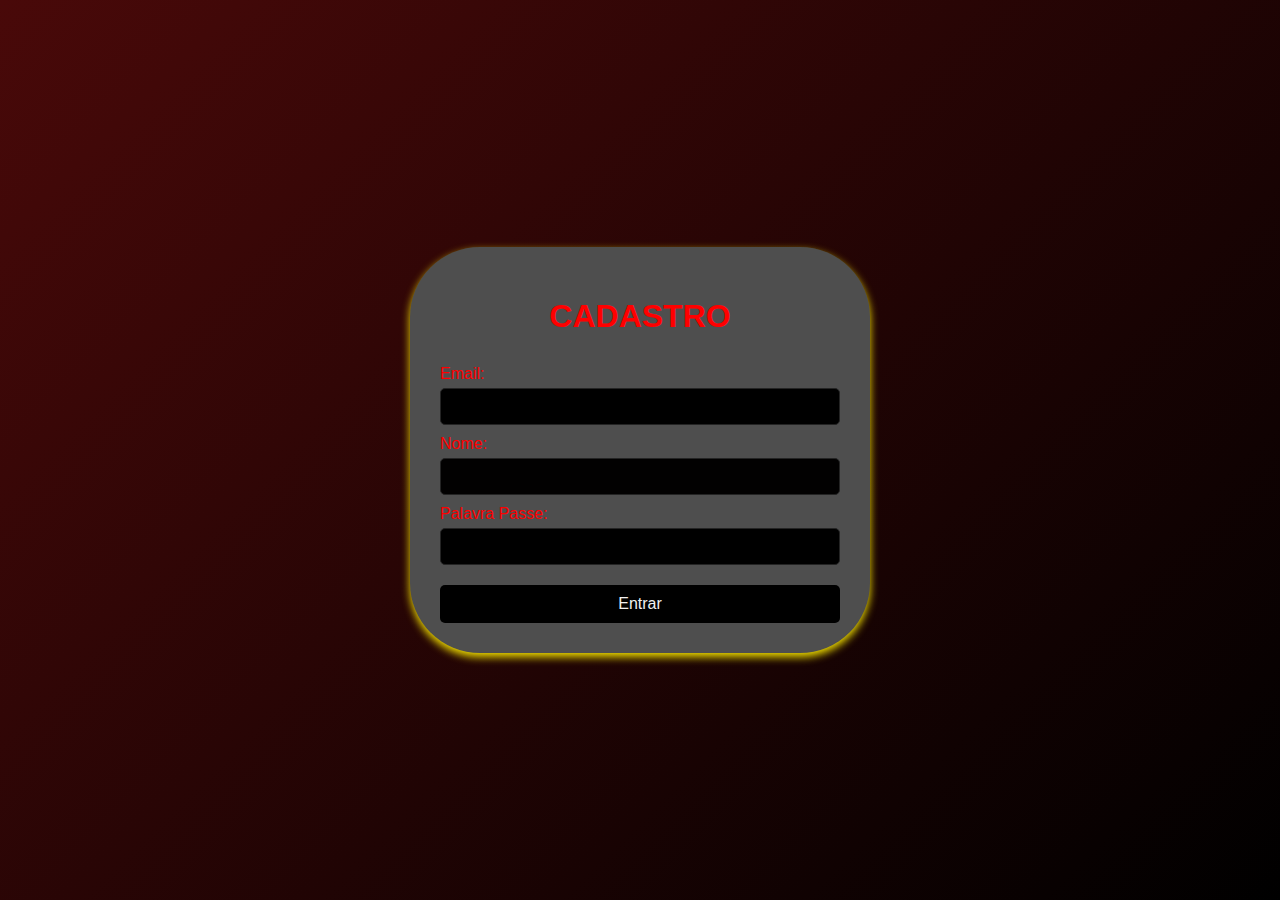
<file: index.html>
<!DOCTYPE html>
<html lang="pt-BR">
<head>
<meta charset="UTF-8">
<meta name="viewport" content="width=device-width, initial-scale=1.0">
<title>Login - Tríade Criativa</title>
<link rel="stylesheet" href="styles.css">
</head>
<body class="login-body">
<div style="background-color: rgb(78, 78, 78);"   class="login-container">
<h1>CADASTRO</h1>
<form action="main.html" method="GET">
<label for="email">Email:</label>
<input style="background-color: rgb(0, 0, 0);"  type="email" id="email" name="email" required>
<label for="username">Nome:</label>
<input style="background-color: rgb(2, 1, 1);" type="text" id="username" name="username" required>
<label for="password">Palavra Passe:</label>
<input style="background-color: rgb(0, 0, 0);" type="password" id="password" name="password" required>
<button style="background-color: rgb(0, 0, 0);" type="submit">Entrar</button>





</form>
</div>
</body>
</html>
</file>
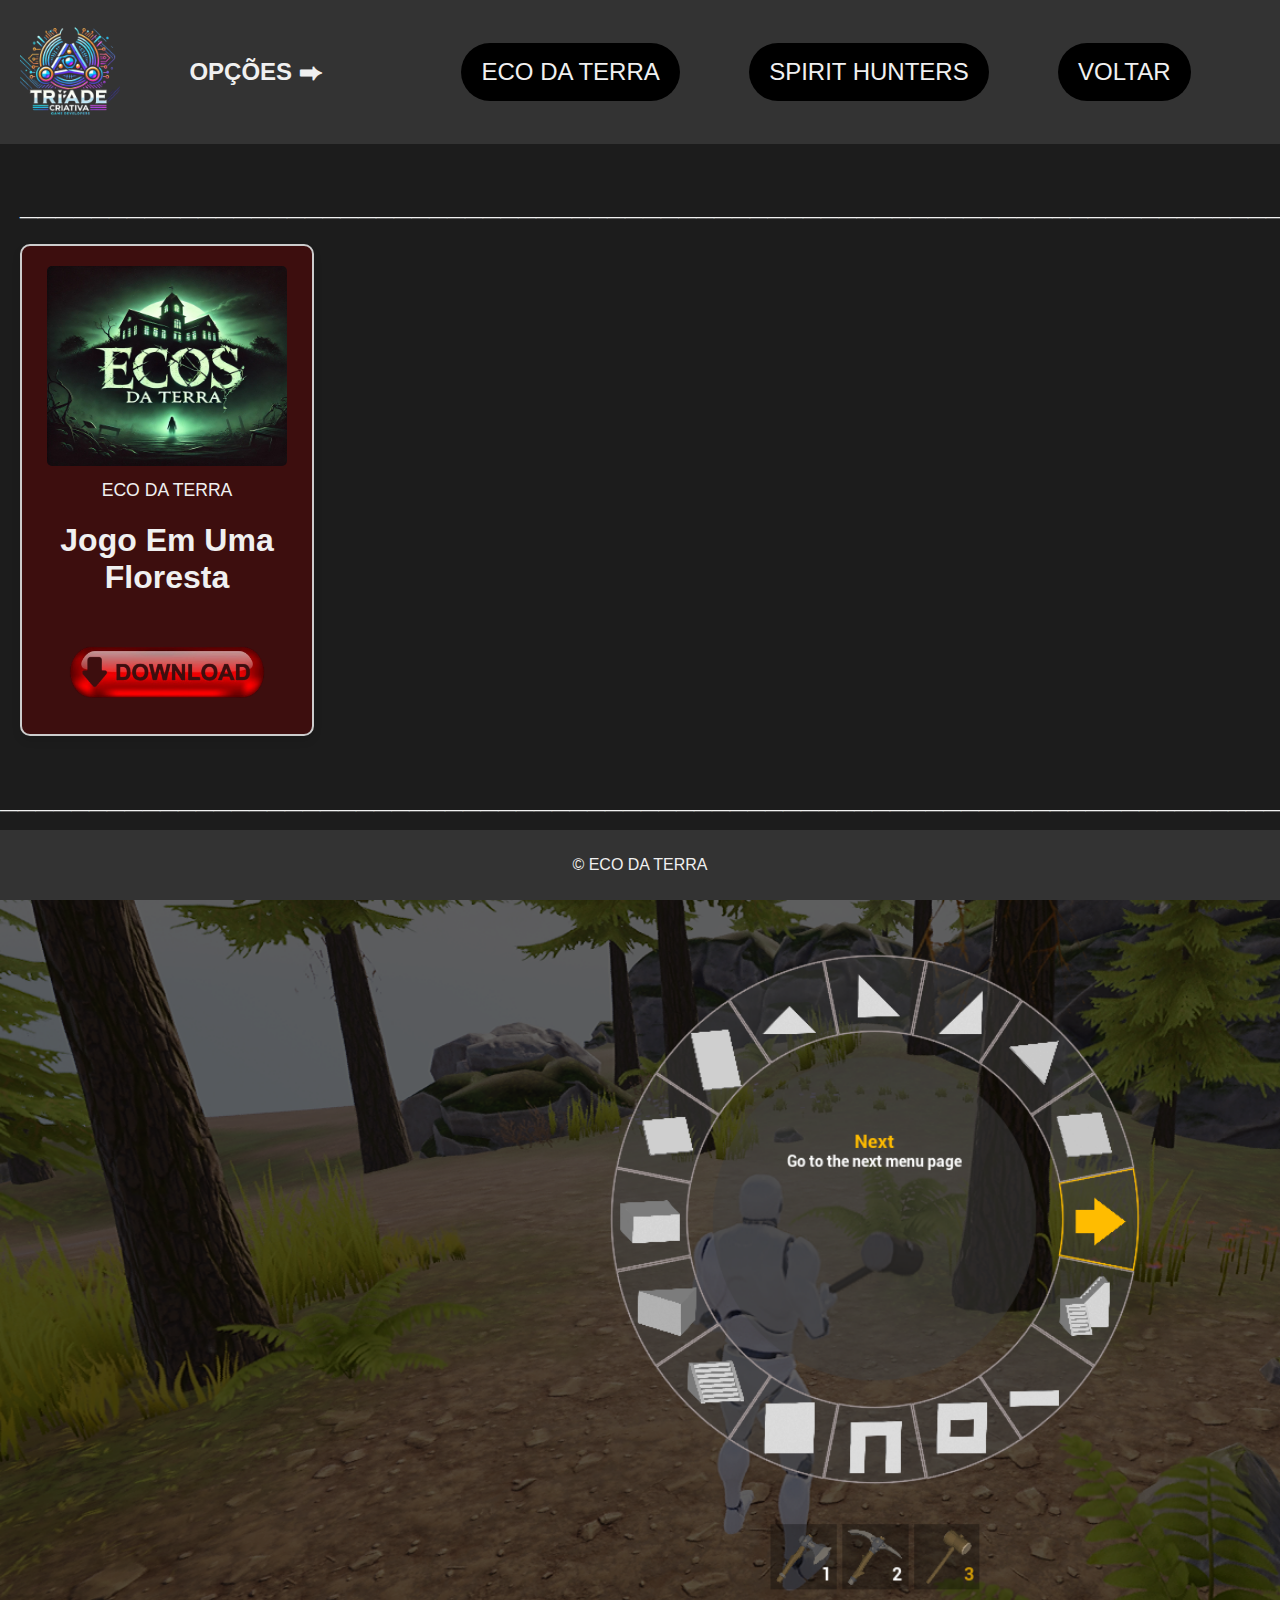
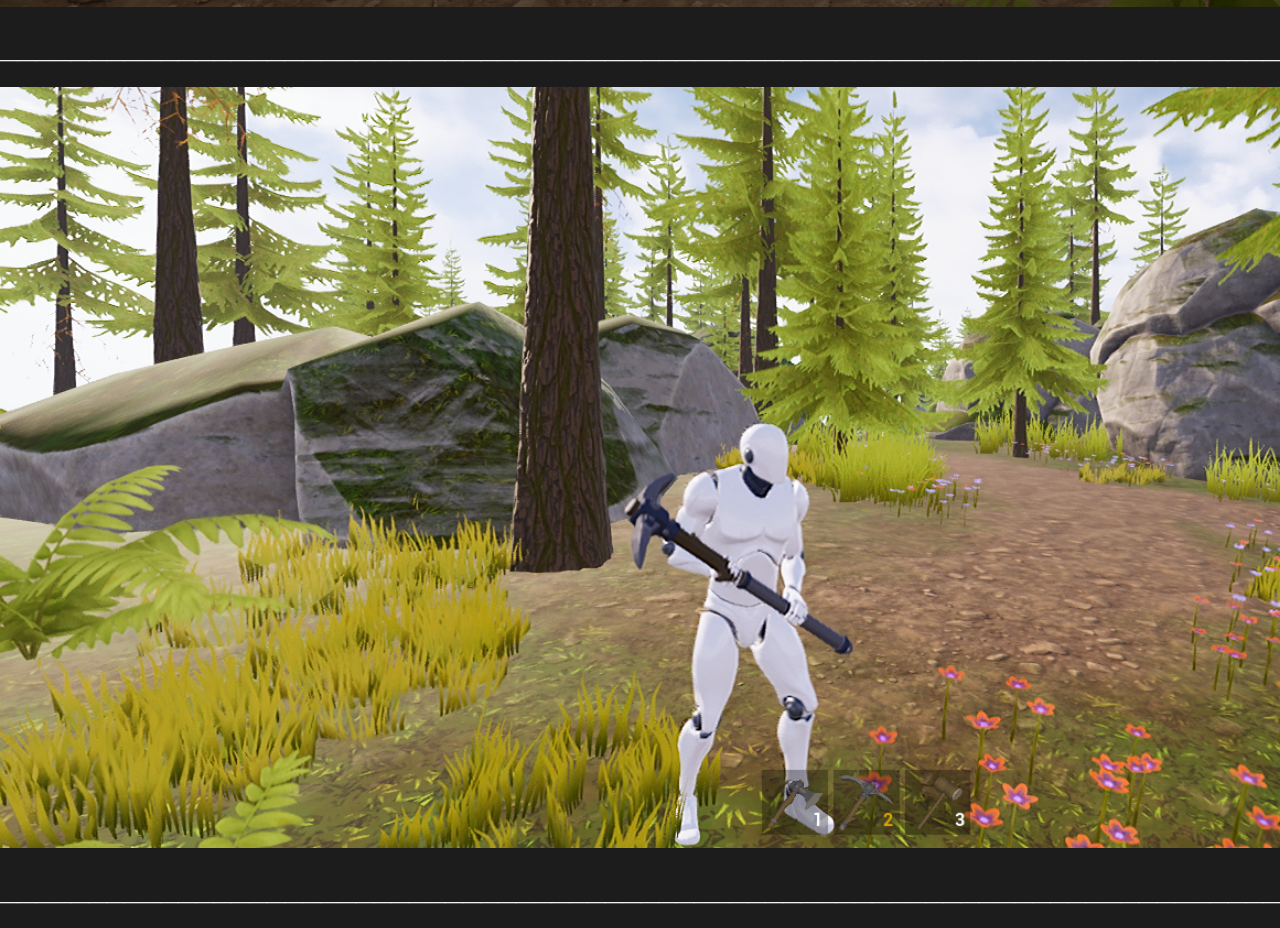
<file: ECO.html>
<!DOCTYPE html>
<html lang="pt-BR">
<head>
<meta charset="UTF-8">
<meta name="viewport" content="width=device-width, initial-scale=1.0">
<title>ECO DA TERRA</title>
<link rel="stylesheet" href="styles.css">
</head>
<body>
<header>
<a href="main.html">
<img src="img/logopng.png"  class="logo"style="width: 100px;height:l;line-clamp: 150px;"></a>
<h2>OPÇÕES  ⮕</h2>
</a>
<div class="button-container"></div>
<a href="ECO.html"><button class="genre-button">ECO DA TERRA</button></a>
<a href="SPIRIT HUNTERS.html"><button class="genre-button">SPIRIT HUNTERS</button></a>
<a href="main.html"><button class="genre-button">VOLTAR</button></a>
<nav>

</header>

<main>
<section id="tintas">
</div>
<h1>_____________________________________________________________________________________________________________________________________________</h1>

<div class="product">
<img src="img/esf.png"style="width: 240px;height:200px;"></a>
    <div class="product-name">
    <label>ECO DA TERRA</label>
    
        <h1>Jogo Em Uma Floresta</h1>
<div class="products-container">
    <img src="img/download.png" alt="download" class="ver-mais">
    </a>
    </div>
    
        
</div>




</main>

</main>


<h1>_____________________________________________________________________________________________________________________________________________</h1>

<img src="img/cu.png" alt="Ver Mais" class="ver-mais">
<h1>_____________________________________________________________________________________________________________________________________________</h1>
<img src="img/cu2.png" alt="Ver Mais" class="ver-mais">
<h1>_____________________________________________________________________________________________________________________________________________</h1>
<footer>
    <p>&copy; ECO DA TERRA</p>
</footer>

</body>
</html>
</file>
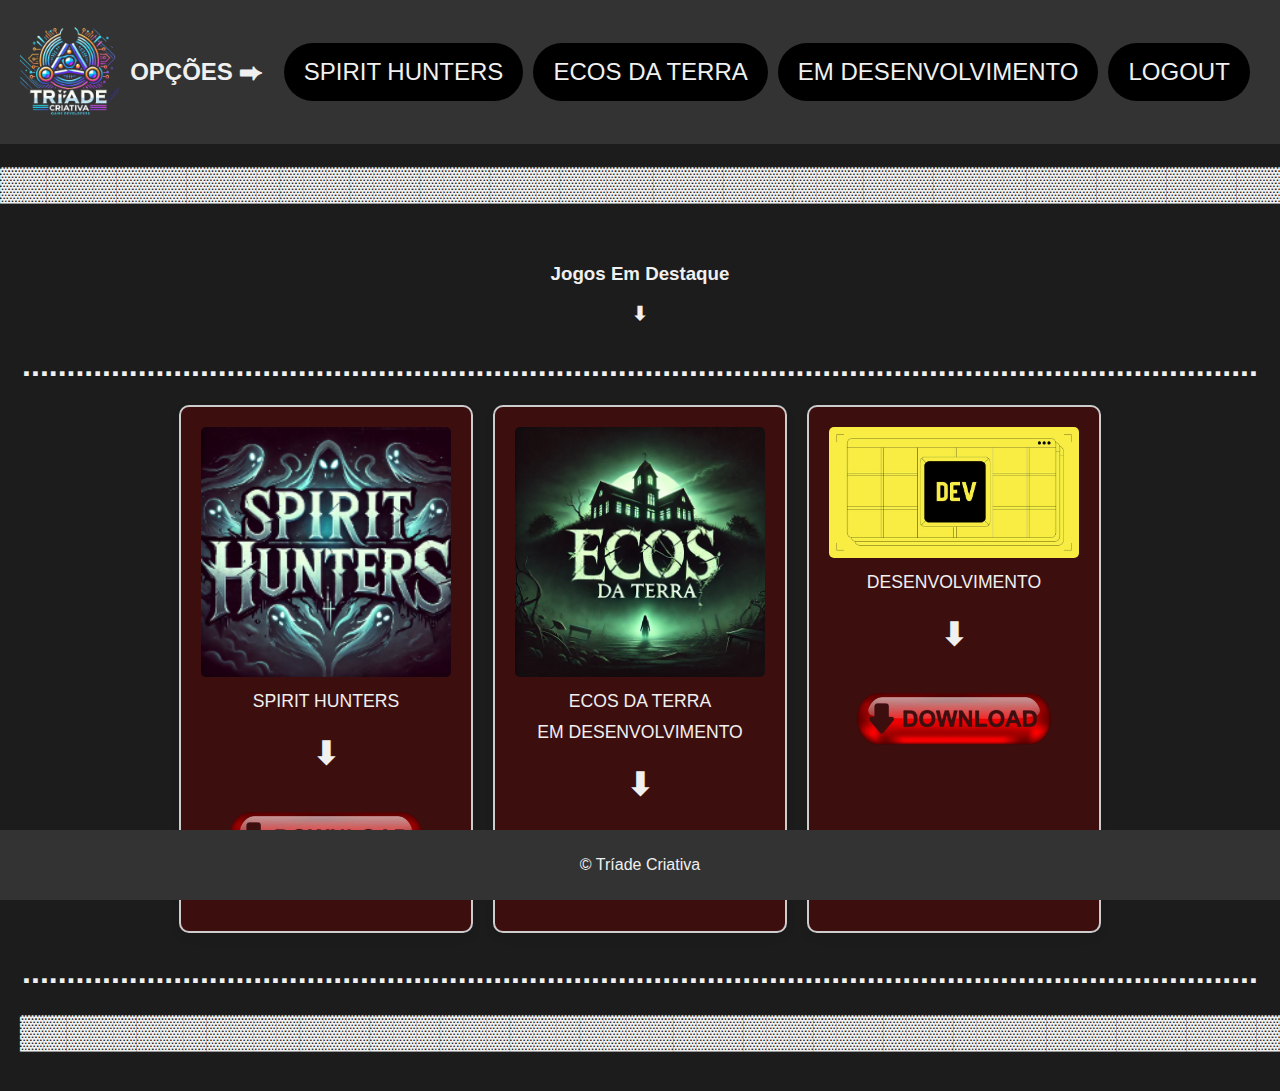
<file: main.html>
<!DOCTYPE html>
<html lang="pt-BR">
<head>
<meta charset="UTF-8">
<meta name="viewport" content="width=device-width, initial-scale=1.0">
<title>Tríade Criativa</title>
<link rel="stylesheet" href="styles.css">
</head>
<body>
<header>
<a href="main.html">
<img src="img/logopng.png"  class="logo"style="width: 100px;height:l;line-clamp: 150px;"></a>
<h2>OPÇÕES  ⮕</h2>
</a>
<div class="button-container"></div>
<a href="SPIRIT HUNTERS.html"><button class="genre-button">SPIRIT HUNTERS</button></a>
<a href="ECO.html"><button class="genre-button">ECOS DA TERRA</button></a>
<a href="ECO.html"><button class="genre-button">EM DESENVOLVIMENTO</button></a>
<a href="index.html"><button class="genre-button">LOGOUT</button></a>
<nav>

</nav>
</header>
<h1>▓▓▓▓▓▓▓▓▓▓▓▓▓▓▓▓▓▓▓▓▓▓▓▓▓▓▓▓▓▓▓▓▓▓▓▓▓▓▓▓▓▓▓▓▓▓▓▓▓▓▓▓▓▓▓▓▓▓▓▓▓▓▓▓▓▓▓▓▓▓▓▓▓▓▓▓▓▓▓▓▓▓▓▓▓▓▓▓▓▓▓▓▓▓▓▓▓▓▓▓▓▓▓▓▓▓▓</h1>
<main>
<section id="generos">

<h3>Jogos Em Destaque</h3>
<h3>⬇</h3>
<h1>...........................................................................................................................................</h1>
<div class="products-container">
<div class="product">
<img src="img/SPIRIT HUNTERS.png">
<div class="product-name">
<label>SPIRIT HUNTERS</label>
<H1>⬇</H1>
<a href="SPIRIT HUNTERS.html">
<img src="img/download.png" >
</a>
</div>
</div>
<div class="product">
<img src="img/esf.png">
<div class="product-name">
<label>ECOS DA TERRA</label>
<label>EM DESENVOLVIMENTO</label>
<H1>⬇</H1>
<a href="ECO.html">
<img src="img/download.png" alt="Ver Mais" class="ver-mais">
</a>
</div>
</div>
<div class="product">
<img src="img/dev2.jpg">
<div class="product-name">
<label>DESENVOLVIMENTO</label>
<H1>⬇</H1>
<a href="acrilica.html">
<img src="img/download.png" alt="Ver Mais" class="ver-mais">
</a>
</div>

</div>
</div>
<h1>...........................................................................................................................................</h1>
</div>
</div>
</div>
<h1>▓▓▓▓▓▓▓▓▓▓▓▓▓▓▓▓▓▓▓▓▓▓▓▓▓▓▓▓▓▓▓▓▓▓▓▓▓▓▓▓▓▓▓▓▓▓▓▓▓▓▓▓▓▓▓▓▓▓▓▓▓▓▓▓▓▓▓▓▓▓▓▓▓▓▓▓▓▓▓▓▓▓▓▓▓▓▓▓▓▓▓▓▓▓▓▓▓▓▓▓▓▓▓▓▓▓▓</h1>
</section>
</main>

<footer>
    <p>&copy; Tríade Criativa</p>
</footer>


</body>
</html>
</file>
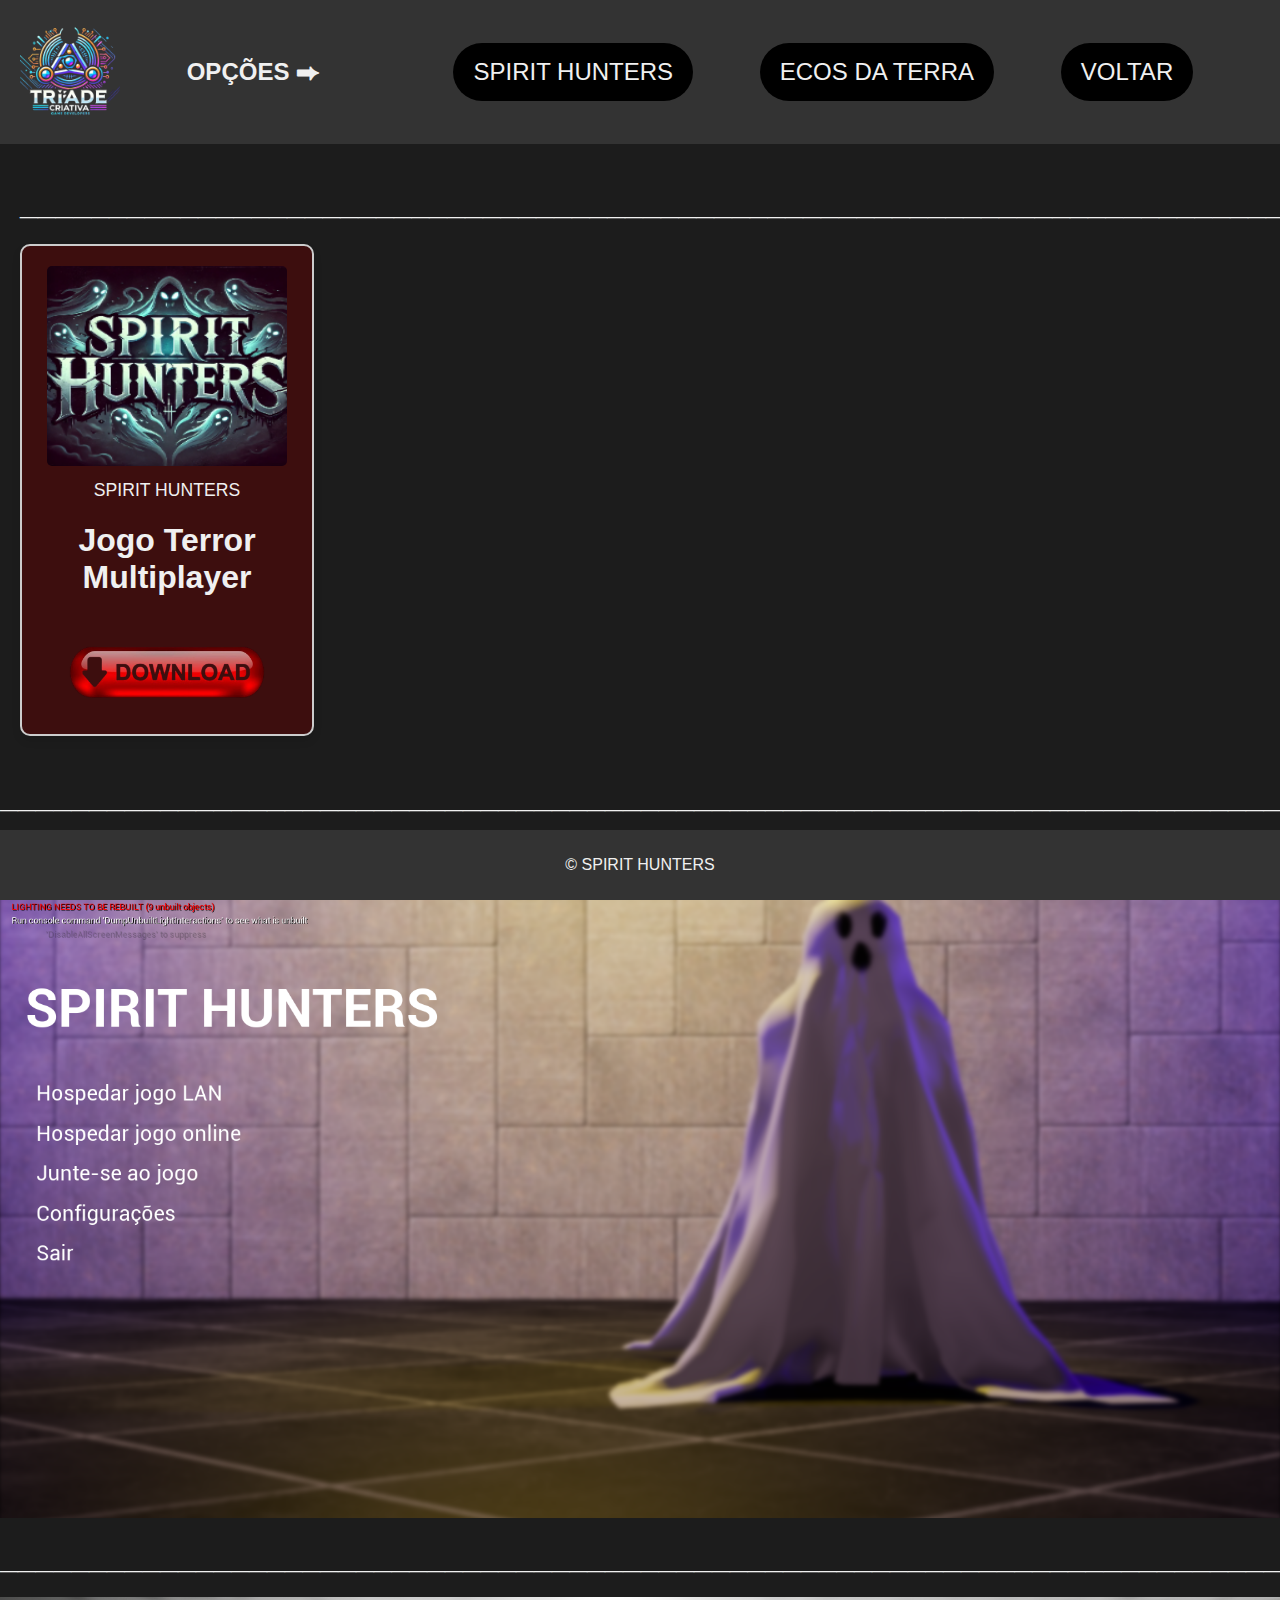
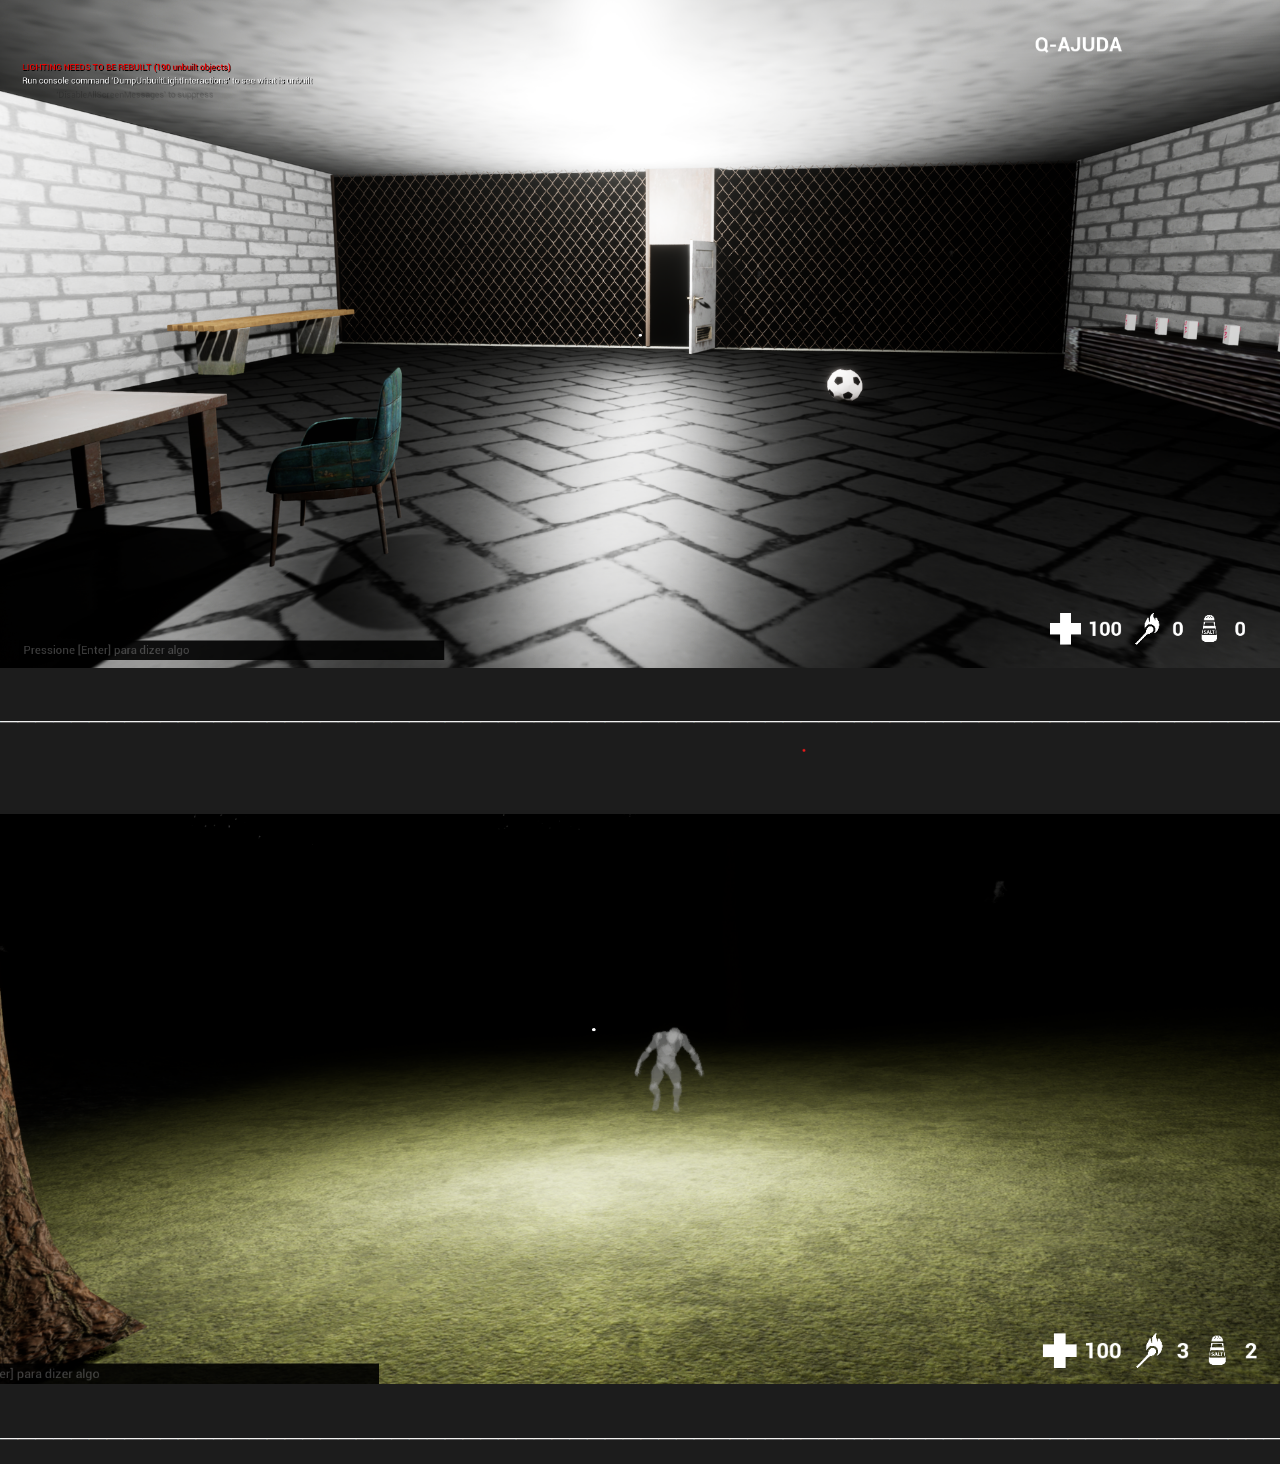
<file: SPIRIT HUNTERS.html>
<!DOCTYPE html>
<html lang="pt-BR">
<head>
<meta charset="UTF-8">
<meta name="viewport" content="width=device-width, initial-scale=1.0">
<title>TUA COR</title>
<link rel="stylesheet" href="styles.css">
</head>
<body>
<header>
<a href="main.html">
<img src="img/logopng.png"  class="logo"style="width: 100px;height:l;line-clamp: 150px;"></a>
<h2>OPÇÕES  ⮕</h2>
</a>
<div class="button-container"></div>
<a href="SPIRIT HUNTERS.html"><button class="genre-button">SPIRIT HUNTERS</button></a>
<a href="ECO.html"><button class="genre-button">ECOS DA TERRA</button></a>
<a href="main.html"><button class="genre-button">VOLTAR</button></a>
<nav>

</header>

<main>
<section id="tintas">
</div>
<h1>_____________________________________________________________________________________________________________________________________________</h1>

<div class="product">
<img src="img/SPIRIT HUNTERS.png"style="width: 240px;height:200px;"></a>
    <div class="product-name">
    <label>SPIRIT HUNTERS</label>
    
        <h1>Jogo Terror Multiplayer</h1>
<div class="products-container">
    <img src="img/download.png" alt="download" class="ver-mais">
    </a>
    </div>
    
        
</div>




</main>

</main>


<h1>_____________________________________________________________________________________________________________________________________________</h1>

<img src="img/sp1.png" alt="Ver Mais" class="ver-mais">
<h1>_____________________________________________________________________________________________________________________________________________</h1>
<img src="img/esp2.png" alt="Ver Mais" class="ver-mais">
<h1>_____________________________________________________________________________________________________________________________________________</h1>
<img src="img/esp3.png" alt="Ver Mais" class="ver-mais">
<h1>_____________________________________________________________________________________________________________________________________________</h1>

<footer>
    <p>&copy; SPIRIT HUNTERS</p>
</footer>

</body>
</html>
</file>
<file: styles.css>
body {
    font-family: Arial, sans-serif;
    margin: 0;
    padding: 0;
    background-color: #1c1c1c;
    color: #f0f0f0;
    box-sizing: center;
}

header {
    display: flex;
    justify-content: space-between;
    align-items: center;
    padding: 20px;
    background-color: #333;
    color: #f0f0f0;
}

header .logo {
    width: 150px;
    height: auto;
}

header h1 {
    margin: 0;
    font-size: 2em;
    color: #c0c0c0;
}

header nav .nav-icon {
    width: 50px;
    height: auto;
}

main {
    padding: 20px;
    text-align: center;
}

#generos {
    text-align: center;
}

.button-container {
    display: flex;
    justify-content: center;
    gap: 50px;
    margin: 25px 0;
    flex-wrap: wrap;
}

.button-container a {
    text-decoration: none;
}

.genre-button {
    padding: 15px 20px;
    font-size: 1.5em;
    cursor: pointer;
    background-color: #000;
    color: #f0f0f0;
    border: none;
    border-radius: 30px;
    transition: background-color 0.3s ease;
}

.genre-button:hover {
    background-color: #ff0000;
}

.products-container {
    display: flex;
    justify-content: center;
    flex-wrap: wrap;
    gap: 20px;
}

.product {
    width: 250px;
    background-color: #3d0e0e;
    padding: 20px;
    border: 2px solid #ccc;
    border-radius: 10px;
    box-shadow: 0 5px 8px rgba(0, 0, 0, 0.1);
    text-align: center;
    color: #f0f0f0;
    transition: transform 0.3s ease, box-shadow 0.3s ease;
}

.product:hover {
    transform: translateY(-5px);
    box-shadow: 0 8px 16px rgba(0, 0, 0, 0.2);
}

.product img {
    width: 100%;
    height: auto;
    border-radius: 5px;
}

.product-name {
    margin-top: 10px;
}

.product-name label {
    display: block;
    font-size: 1.1em;
    margin-bottom: 10px;
}

.ver-mais {
    width: 100%;
    margin-top: 10px;
    display: flex;
    justify-content: center;
}

footer {
    background-color: #333;
    color: #f0f0f0;
    text-align: center;
    padding: 10px 0;
    position: fixed;
    width: 100%;
    bottom: 0;
}

hr {
    border: none;
    border-top: 2px solid #350606;
    margin: 20px 0;
}

.login-body {
    display: flex;
    justify-content: center;
    align-items: center;
    height: 100vh;
    background: linear-gradient(135deg, #490909, #000);
}

.login-container {
    background-color: rgba(212, 0, 0, 0.8);
    padding: 30px;
    border-radius: 70px;
    box-shadow: 0 4px 8px rgba(255, 238, 0, 0.938);
    width: 100%;
    max-width: 400px;
    text-align: center;
}

.login-container h1 {
    margin-bottom: 20px;
    color: #ff0000;
}

.login-container form {
    display: flex;
    flex-direction: column;
}

.login-container label {
    margin: 10px 0 5px;
    text-align: left;
    color: #ff0000;
}

.login-container input {
    padding: 10px;
    border: 1px solid #242424;
    border-radius: 5px;
    background-color: #333;
    color: #f0f0f0;
    transition: border-color 0.3s;
}

.login-container input:focus {
    border-color: #410c0c;
    outline: none;
}

.login-container button {
    margin-top: 20px;
    padding: 10px;
    border: none;
    border-radius: 5px;
    background-color: #00c3ff;
    color: #f0f0f0;
    font-size: 1em;
    cursor: pointer;
    transition: background-color 0.3s;
}

.login-container button:hover {
    background-color: #d3d3d3;
}
</file>
